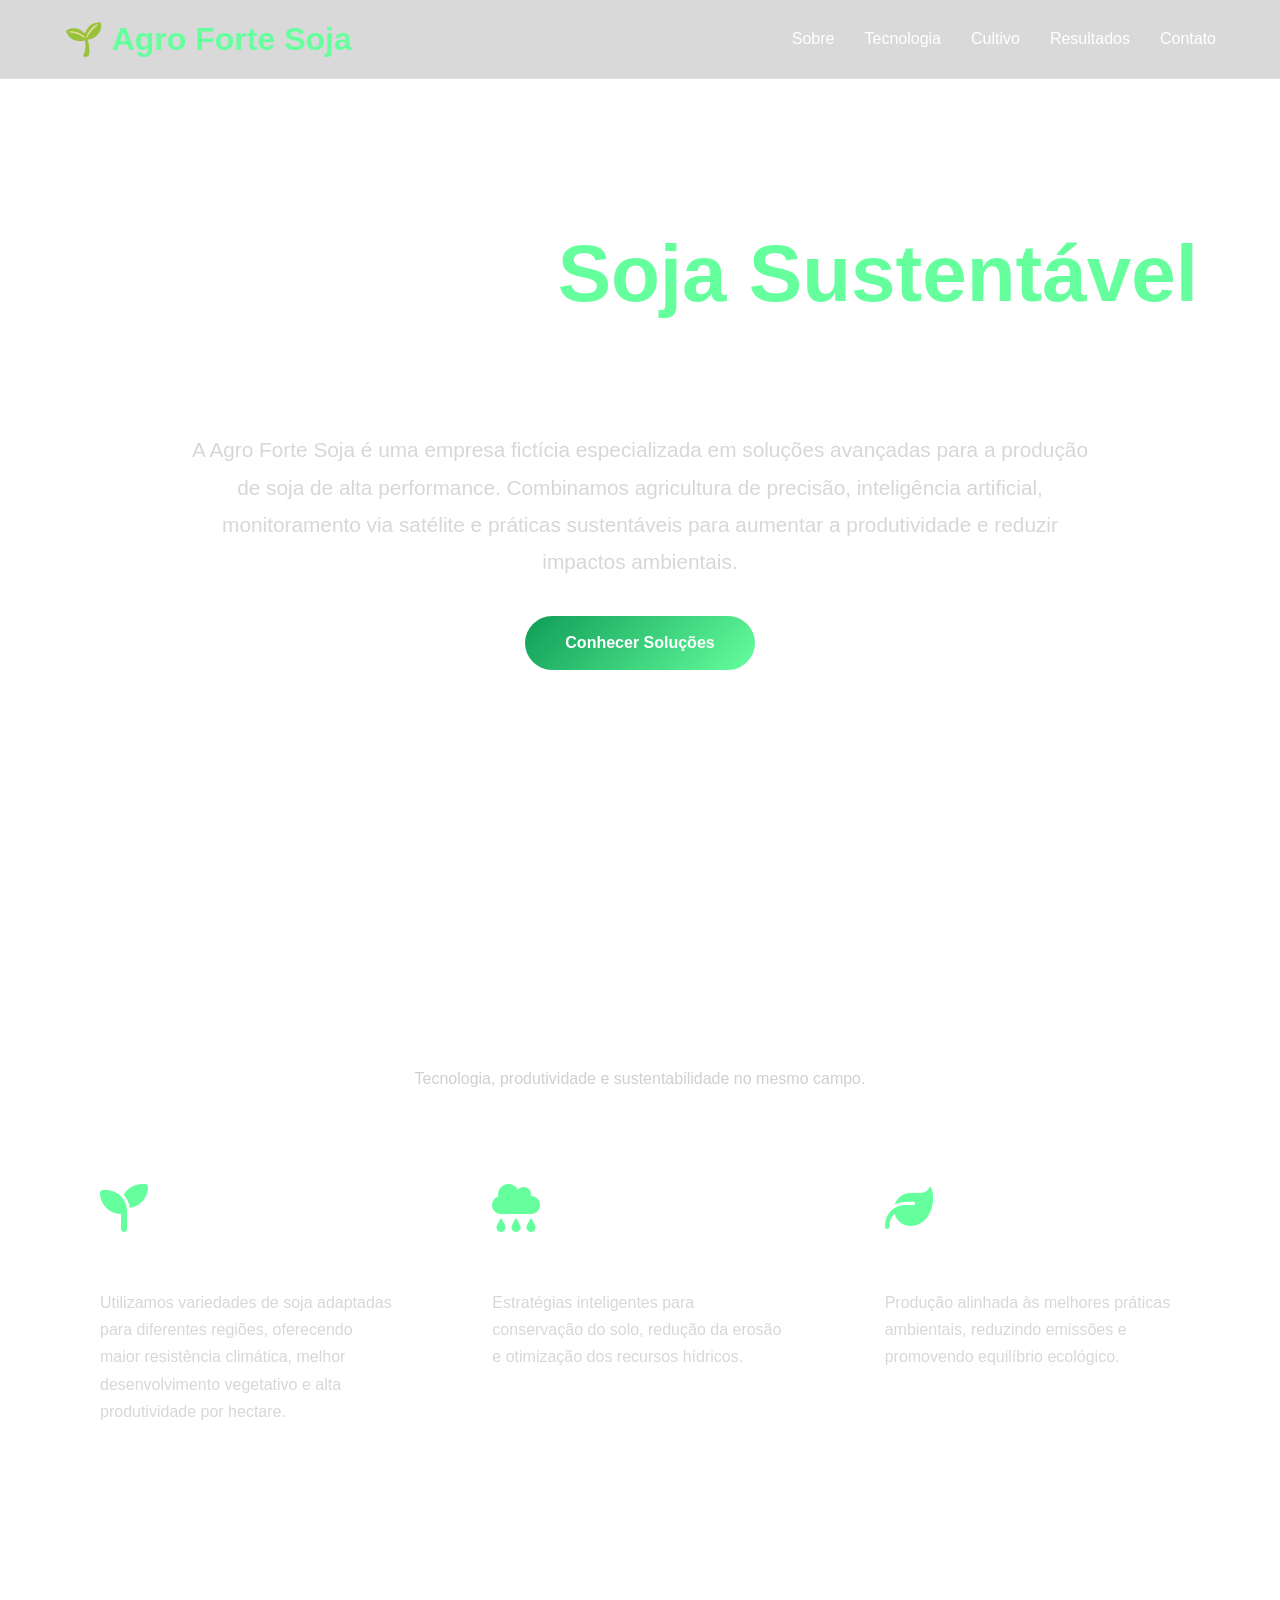
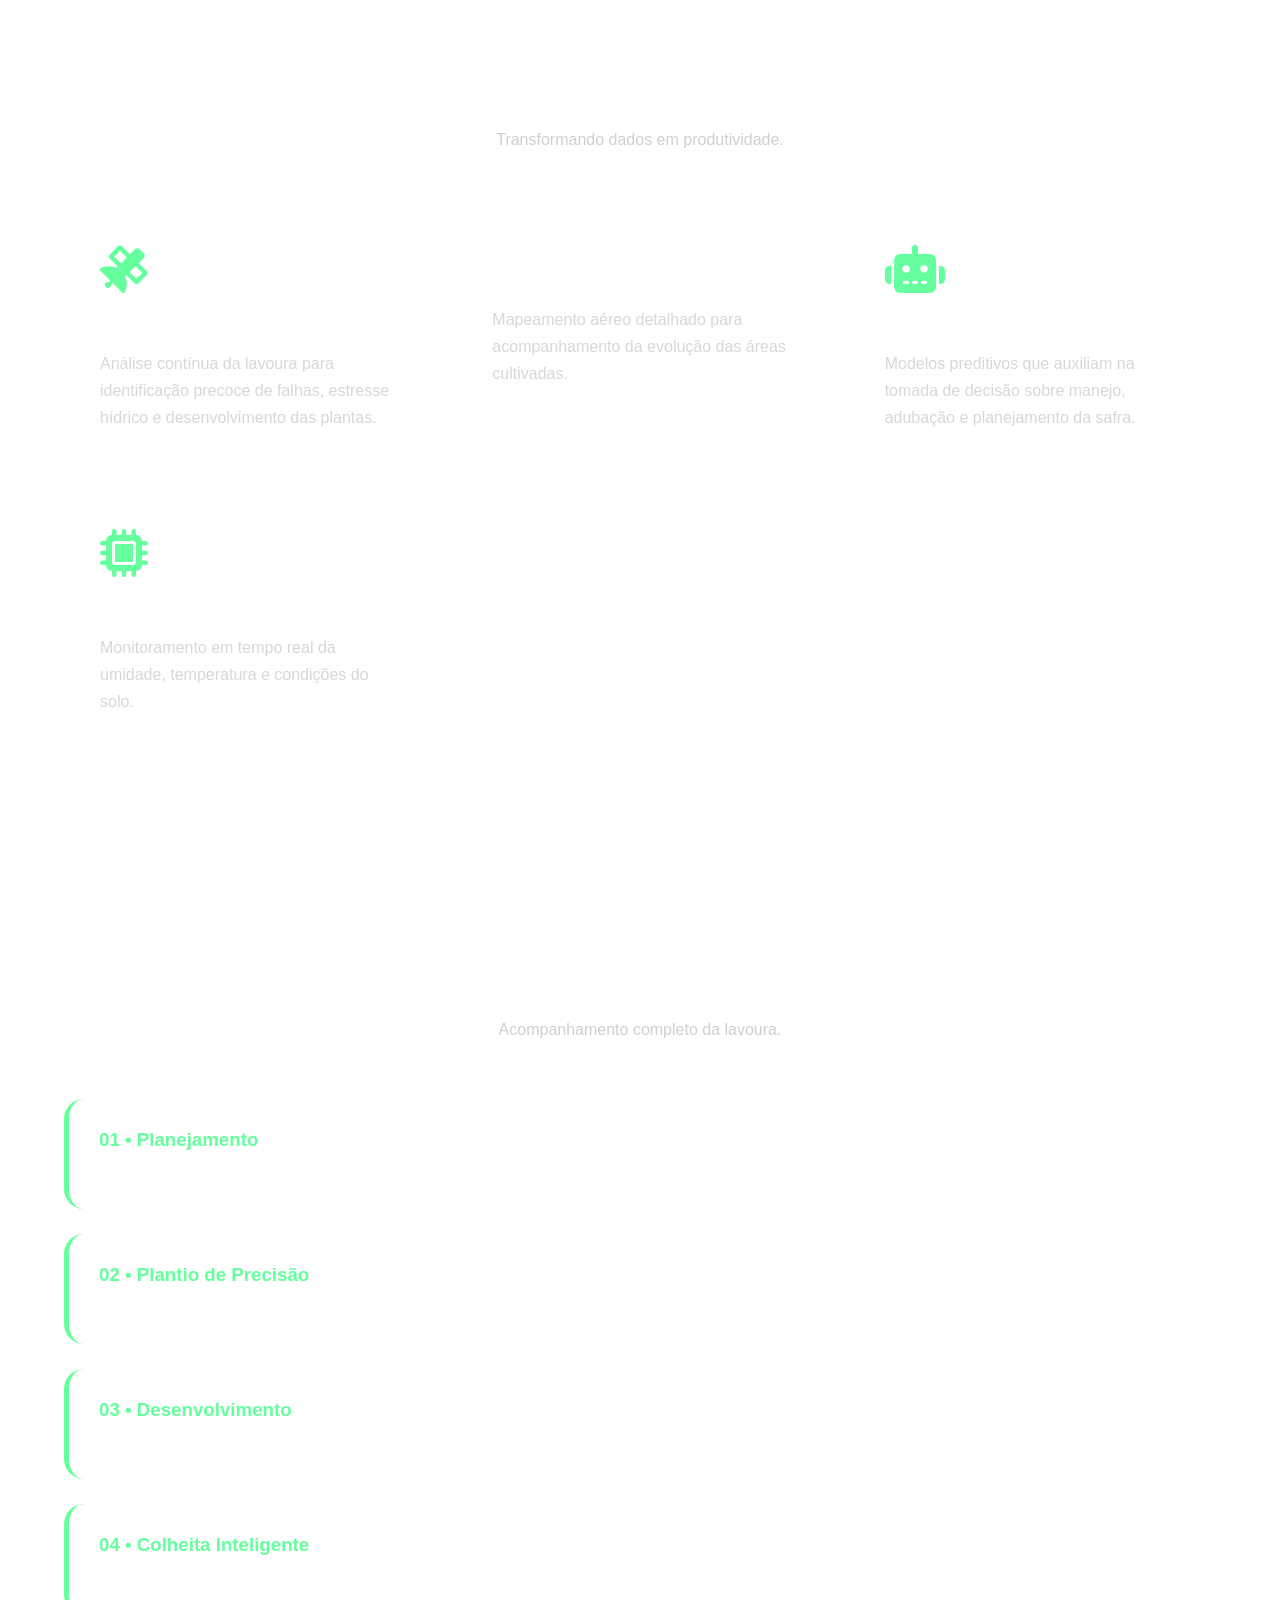
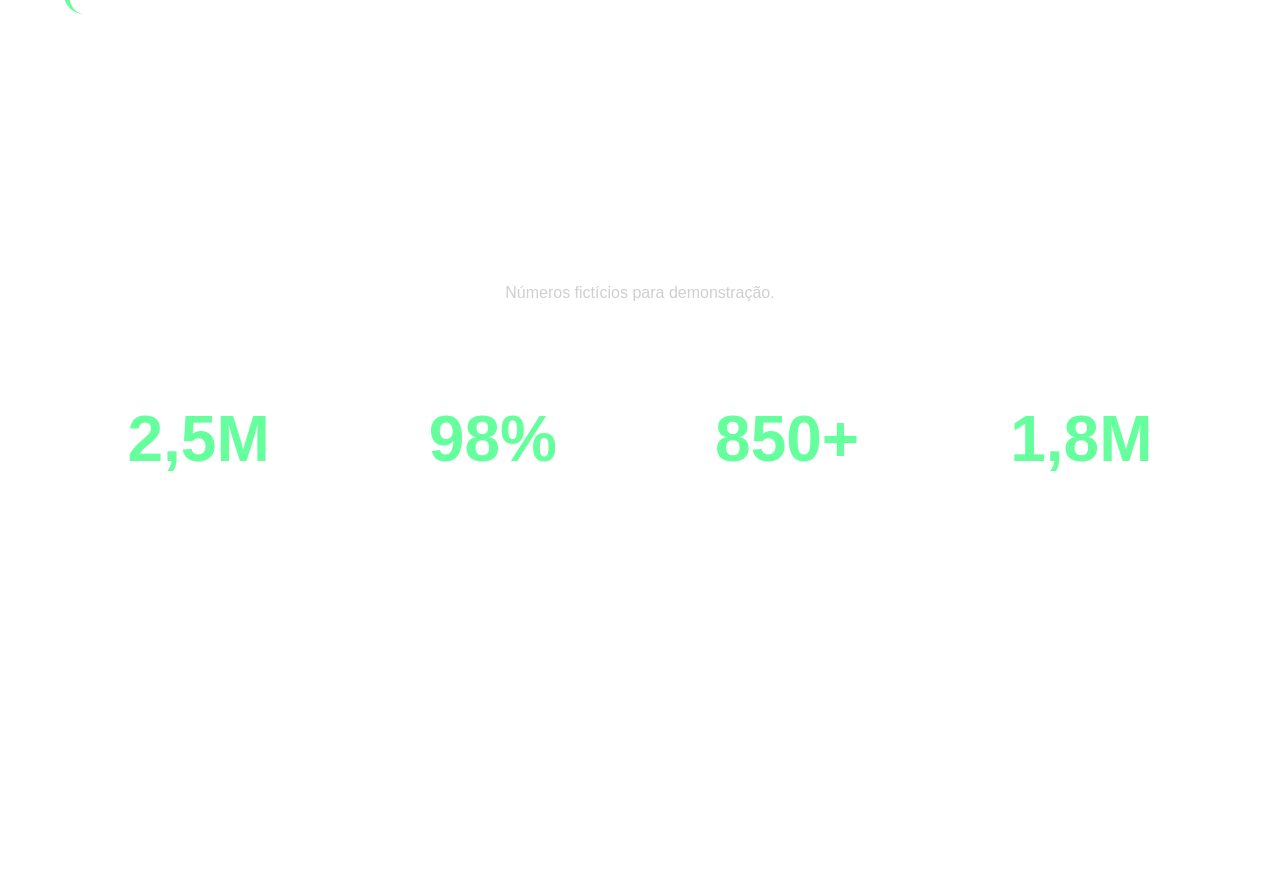
<file: index.html>
<!DOCTYPE html>
<html lang="pt-BR">
<head>
<meta charset="UTF-8">
<meta name="viewport" content="width=device-width, initial-scale=1.0">
<title>Agro Forte Soja | Tecnologia e Sustentabilidade</title>

<link rel="stylesheet" href="https://cdnjs.cloudflare.com/ajax/libs/font-awesome/6.5.2/css/all.min.css">

<style>
*{
    margin:0;
    padding:0;
    box-sizing:border-box;
    font-family:'Segoe UI',sans-serif;
}

body{
    background:transparent;
    color:#fff;
    overflow-x:hidden;
}

.container{
    width:90%;
    max-width:1400px;
    margin:auto;
}

header{
    position:fixed;
    width:100%;
    top:0;
    z-index:1000;
    background:rgba(0,0,0,.15);
    backdrop-filter:blur(15px);
    border-bottom:1px solid rgba(255,255,255,.1);
}

nav{
    display:flex;
    justify-content:space-between;
    align-items:center;
    padding:20px 0;
}

.logo{
    font-size:2rem;
    font-weight:700;
    color:#65ff9d;
}

.menu{
    display:flex;
    gap:30px;
}

.menu a{
    color:white;
    text-decoration:none;
    transition:.3s;
}

.menu a:hover{
    color:#65ff9d;
}

.hero{
    min-height:100vh;
    display:flex;
    align-items:center;
    text-align:center;
    padding-top:100px;
}

.hero-content{
    width:100%;
}

.hero h1{
    font-size:5rem;
    line-height:1.1;
    margin-bottom:25px;
}

.hero h1 span{
    color:#65ff9d;
}

.hero p{
    max-width:900px;
    margin:auto;
    font-size:1.3rem;
    color:#d7d7d7;
    line-height:1.8;
}

.btn{
    display:inline-block;
    margin-top:35px;
    padding:18px 40px;
    background:linear-gradient(135deg,#0f9d58,#65ff9d);
    color:white;
    text-decoration:none;
    border-radius:50px;
    font-weight:600;
    transition:.3s;
}

.btn:hover{
    transform:translateY(-5px);
}

section{
    padding:100px 0;
}

.section-title{
    text-align:center;
    margin-bottom:60px;
}

.section-title h2{
    font-size:3rem;
    margin-bottom:15px;
}

.section-title p{
    color:#cfcfcf;
}

.grid{
    display:grid;
    grid-template-columns:repeat(auto-fit,minmax(300px,1fr));
    gap:25px;
}

.card{
    background:rgba(255,255,255,.06);
    border:1px solid rgba(255,255,255,.12);
    backdrop-filter:blur(15px);
    border-radius:25px;
    padding:35px;
    transition:.4s;
}

.card:hover{
    transform:translateY(-8px);
}

.card i{
    font-size:3rem;
    color:#65ff9d;
    margin-bottom:20px;
}

.card h3{
    margin-bottom:15px;
}

.card p{
    line-height:1.7;
    color:#d7d7d7;
}

.stats{
    display:grid;
    grid-template-columns:repeat(auto-fit,minmax(250px,1fr));
    gap:25px;
}

.stat{
    text-align:center;
    padding:40px;
    border-radius:25px;
    background:rgba(255,255,255,.06);
    backdrop-filter:blur(15px);
}

.number{
    font-size:4rem;
    color:#65ff9d;
    font-weight:bold;
}

.timeline{
    display:flex;
    flex-direction:column;
    gap:25px;
}

.phase{
    background:rgba(255,255,255,.06);
    padding:30px;
    border-radius:20px;
    border-left:5px solid #65ff9d;
}

.phase h3{
    margin-bottom:10px;
    color:#65ff9d;
}

footer{
    text-align:center;
    padding:50px 20px;
    border-top:1px solid rgba(255,255,255,.1);
}

.social{
    margin:20px 0;
}

.social a{
    color:white;
    margin:0 10px;
    font-size:1.5rem;
}

@media(max-width:768px){

.hero h1{
    font-size:3rem;
}

.menu{
    display:none;
}

}
</style>
</head>
<body>

<header>
<div class="container">
<nav>
<div class="logo">🌱 Agro Forte Soja</div>

<div class="menu">
<a href="#sobre">Sobre</a>
<a href="#tecnologia">Tecnologia</a>
<a href="#cultivo">Cultivo</a>
<a href="#resultados">Resultados</a>
<a href="#contato">Contato</a>
</div>
</nav>
</div>
</header>

<section class="hero">
<div class="container">

<div class="hero-content">

<h1>
O Futuro da <span>Soja Sustentável</span>
Começa Hoje
</h1>

<p>
A Agro Forte Soja é uma empresa fictícia especializada em soluções
avançadas para a produção de soja de alta performance. Combinamos
agricultura de precisão, inteligência artificial, monitoramento
via satélite e práticas sustentáveis para aumentar a produtividade
e reduzir impactos ambientais.
</p>

<a href="#" class="btn">
Conhecer Soluções
</a>

</div>

</div>
</section>

<section id="sobre">

<div class="container">

<div class="section-title">
<h2>Especialistas em Soja</h2>
<p>Tecnologia, produtividade e sustentabilidade no mesmo campo.</p>
</div>

<div class="grid">

<div class="card">
<i class="fas fa-seedling"></i>
<h3>Seleção Genética</h3>
<p>
Utilizamos variedades de soja adaptadas para diferentes regiões,
oferecendo maior resistência climática, melhor desenvolvimento
vegetativo e alta produtividade por hectare.
</p>
</div>

<div class="card">
<i class="fas fa-cloud-rain"></i>
<h3>Manejo Sustentável</h3>
<p>
Estratégias inteligentes para conservação do solo, redução da
erosão e otimização dos recursos hídricos.
</p>
</div>

<div class="card">
<i class="fas fa-leaf"></i>
<h3>Baixo Impacto Ambiental</h3>
<p>
Produção alinhada às melhores práticas ambientais, reduzindo
emissões e promovendo equilíbrio ecológico.
</p>
</div>

</div>

</div>

</section>

<section id="tecnologia">

<div class="container">

<div class="section-title">
<h2>Tecnologias Aplicadas</h2>
<p>Transformando dados em produtividade.</p>
</div>

<div class="grid">

<div class="card">
<i class="fas fa-satellite"></i>
<h3>Monitoramento por Satélite</h3>
<p>
Análise contínua da lavoura para identificação precoce de falhas,
estresse hídrico e desenvolvimento das plantas.
</p>
</div>

<div class="card">
<i class="fas fa-drone"></i>
<h3>Drones Agrícolas</h3>
<p>
Mapeamento aéreo detalhado para acompanhamento da evolução das
áreas cultivadas.
</p>
</div>

<div class="card">
<i class="fas fa-robot"></i>
<h3>Inteligência Artificial</h3>
<p>
Modelos preditivos que auxiliam na tomada de decisão sobre manejo,
adubação e planejamento da safra.
</p>
</div>

<div class="card">
<i class="fas fa-microchip"></i>
<h3>Sensores IoT</h3>
<p>
Monitoramento em tempo real da umidade, temperatura e condições
do solo.
</p>
</div>

</div>

</div>

</section>

<section id="cultivo">

<div class="container">

<div class="section-title">
<h2>Ciclo Inteligente da Soja</h2>
<p>Acompanhamento completo da lavoura.</p>
</div>

<div class="timeline">

<div class="phase">
<h3>01 • Planejamento</h3>
<p>
Mapeamento da área, análise do solo e definição da melhor estratégia
de plantio.
</p>
</div>

<div class="phase">
<h3>02 • Plantio de Precisão</h3>
<p>
Distribuição otimizada de sementes utilizando equipamentos de alta
tecnologia.
</p>
</div>

<div class="phase">
<h3>03 • Desenvolvimento</h3>
<p>
Monitoramento constante da cultura utilizando sensores, drones e
imagens de satélite.
</p>
</div>

<div class="phase">
<h3>04 • Colheita Inteligente</h3>
<p>
Coleta de dados produtivos para geração de relatórios e melhoria
contínua das próximas safras.
</p>
</div>

</div>

</div>

</section>

<section id="resultados">

<div class="container">

<div class="section-title">
<h2>Resultados que Inspiram</h2>
<p>Números fictícios para demonstração.</p>
</div>

<div class="stats">

<div class="stat">
<div class="number">2,5M</div>
<p>Sacas Produzidas</p>
</div>

<div class="stat">
<div class="number">98%</div>
<p>Eficiência Operacional</p>
</div>

<div class="stat">
<div class="number">850+</div>
<p>Propriedades Atendidas</p>
</div>

<div class="stat">
<div class="number">1,8M</div>
<p>Hectares Monitorados</p>
</div>

</div>

</div>

</section>

<footer id="contato">

<h2>Agro Forte Soja</h2>

<p>
Tecnologia, inovação e sustentabilidade para uma agricultura mais forte.
</p>

<div class="social">
<a href="#"><i class="fab fa-instagram"></i></a>
<a href="#"><i class="fab fa-linkedin"></i></a>
<a href="#"><i class="fab fa-facebook"></i></a>
<a href="#"><i class="fab fa-youtube"></i></a>
</div>

<p>contato@agrofortesoja.com.br</p>
<p>© 2026 Agro Forte Soja - Todos os direitos reservados.</p>

</footer>

</body>
</html>
</file>
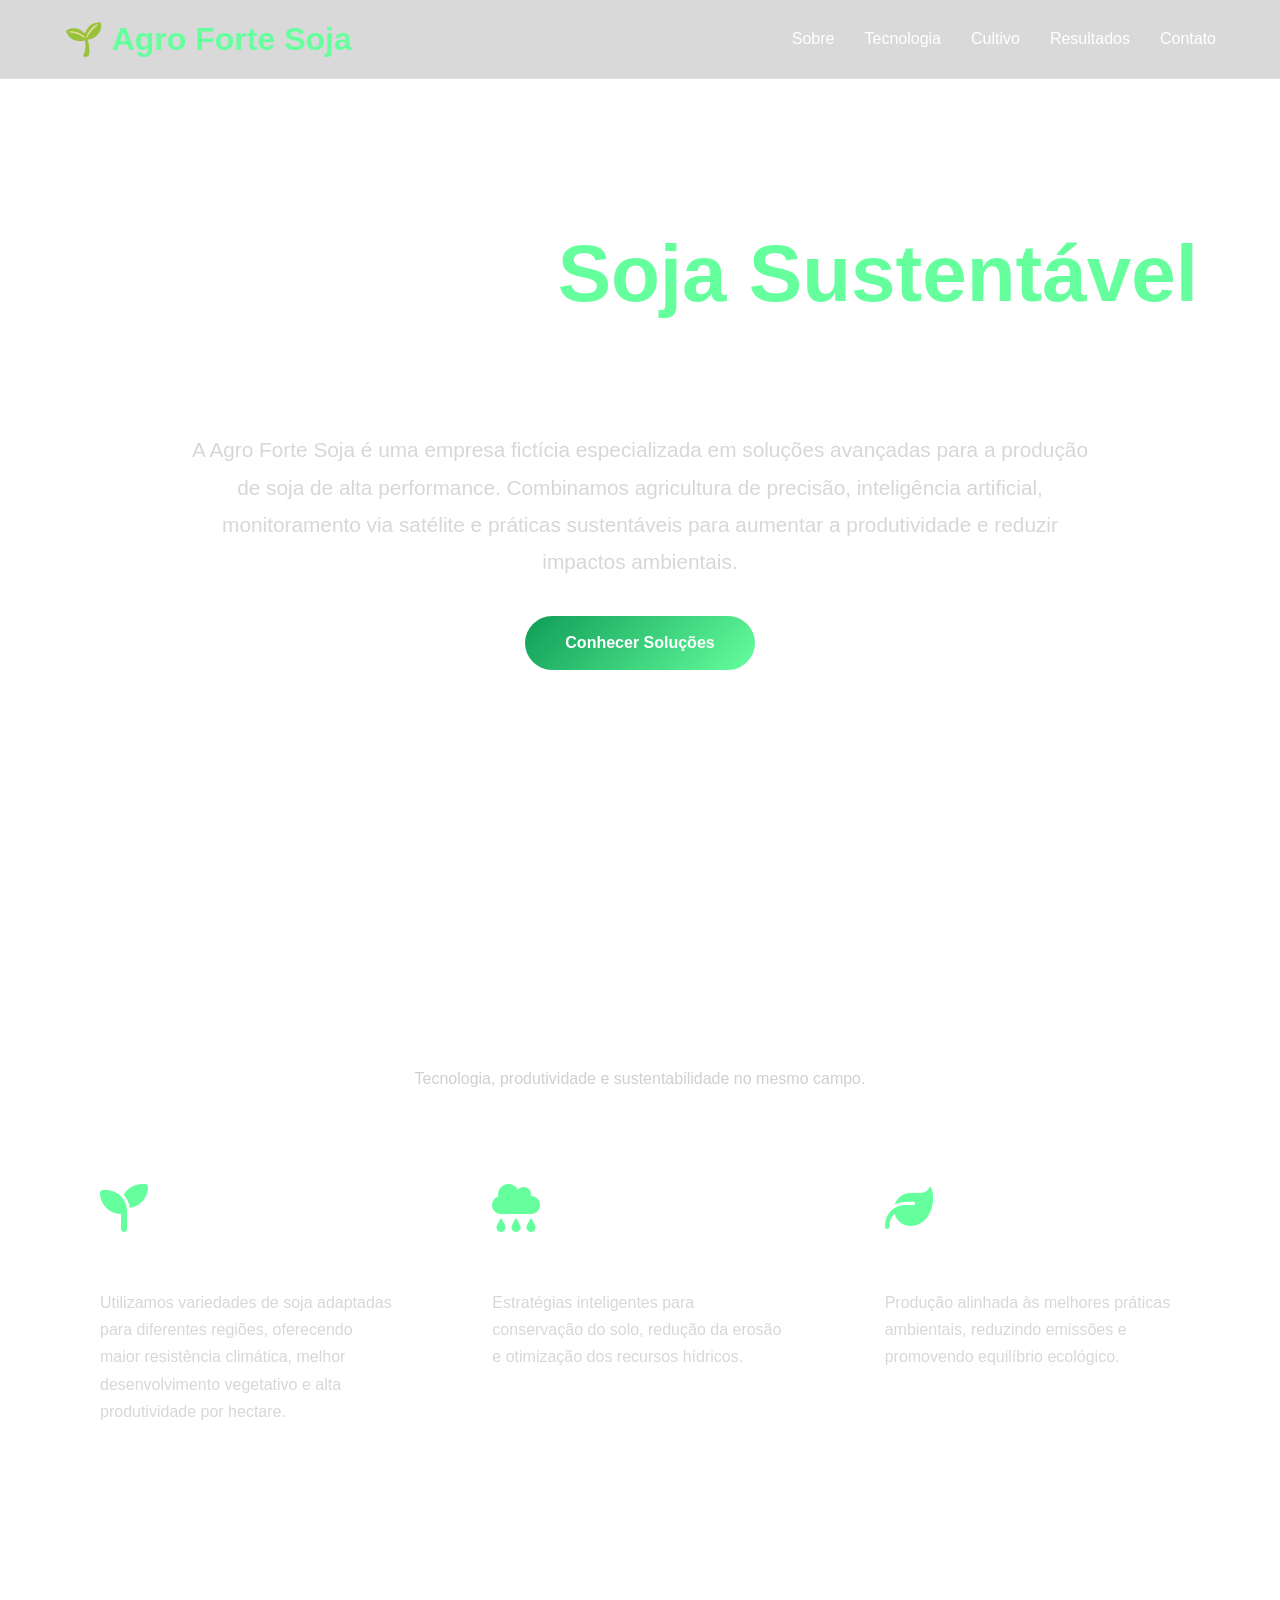
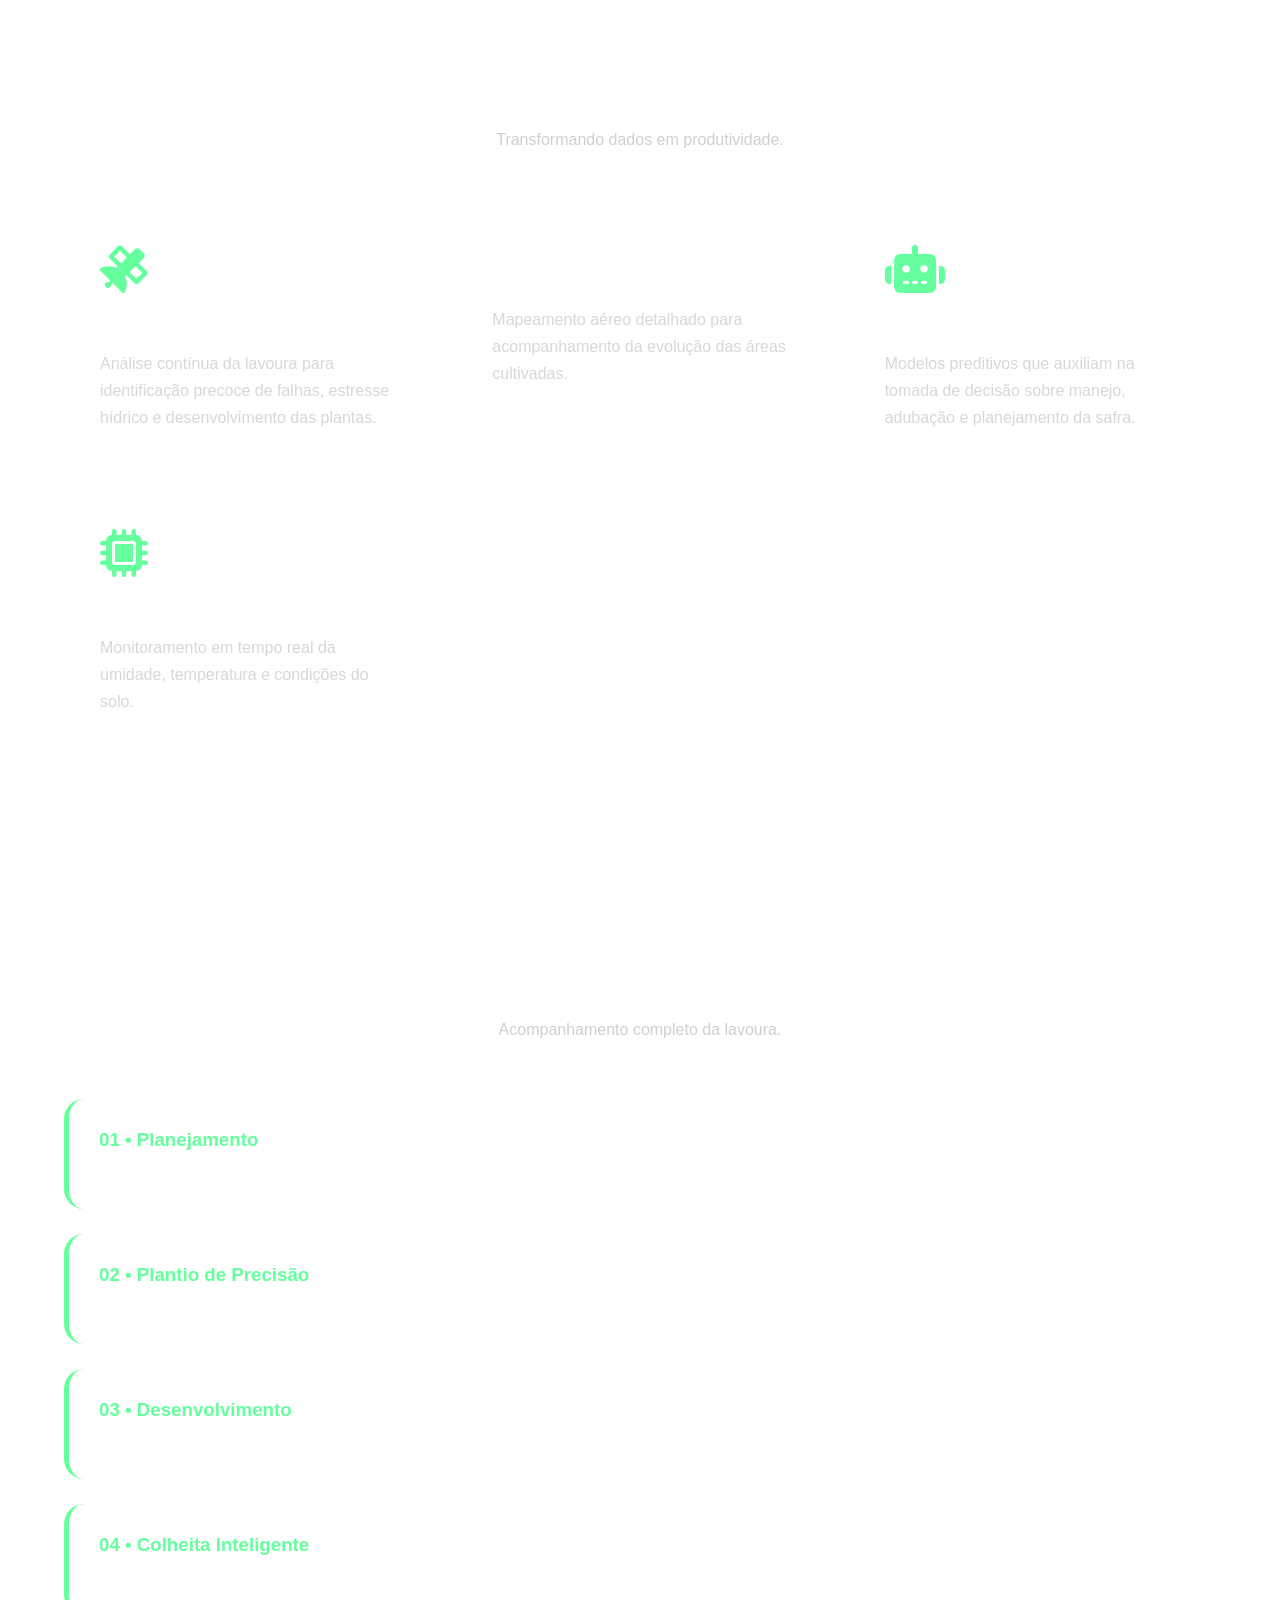
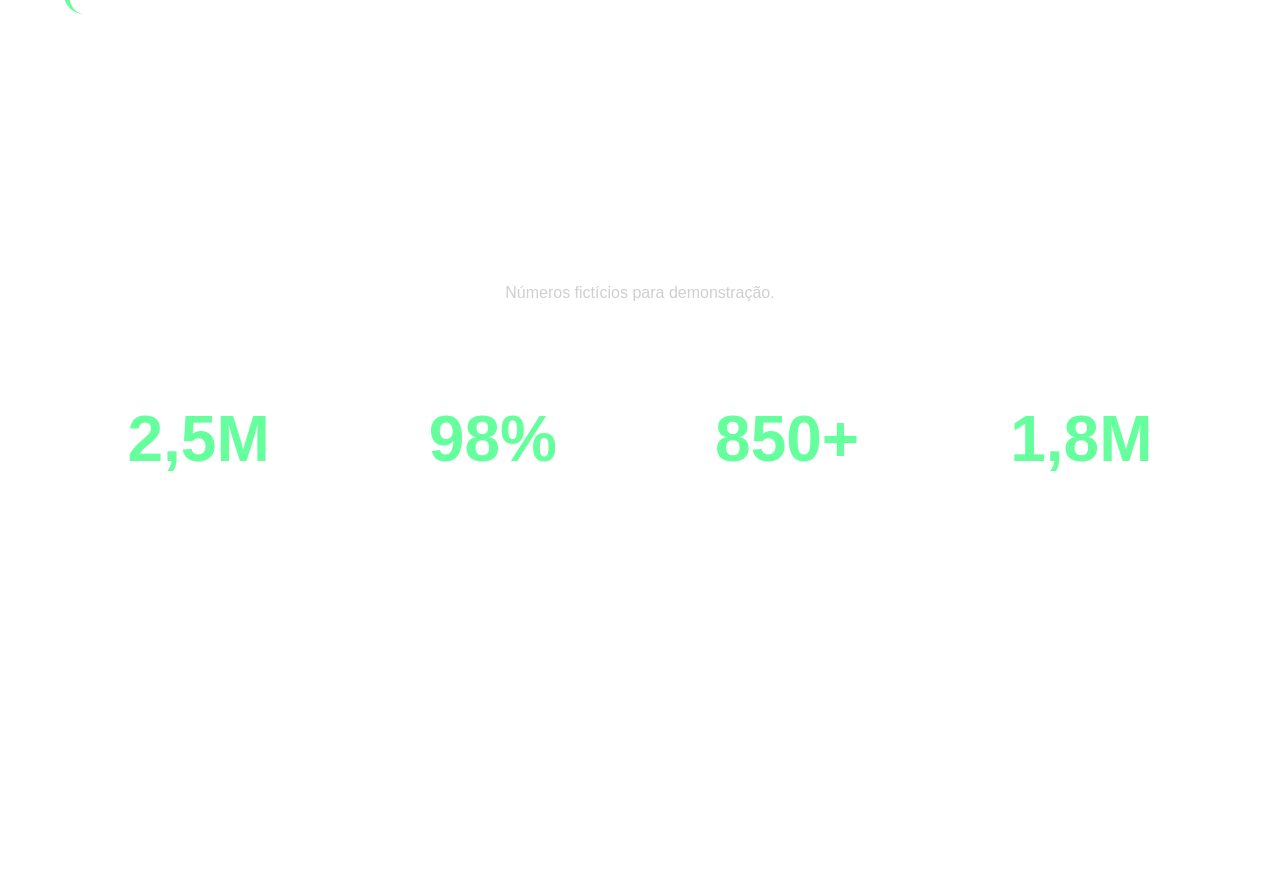
<file: index (2).html>
<!DOCTYPE html>
<html lang="pt-BR">
<head>
<meta charset="UTF-8">
<meta name="viewport" content="width=device-width, initial-scale=1.0">
<title>Agro Forte Soja | Tecnologia e Sustentabilidade</title>

<link rel="stylesheet" href="https://cdnjs.cloudflare.com/ajax/libs/font-awesome/6.5.2/css/all.min.css">

<style>
*{
    margin:0;
    padding:0;
    box-sizing:border-box;
    font-family:'Segoe UI',sans-serif;
}

body{
    background:transparent;
    color:#fff;
    overflow-x:hidden;
}

.container{
    width:90%;
    max-width:1400px;
    margin:auto;
}

header{
    position:fixed;
    width:100%;
    top:0;
    z-index:1000;
    background:rgba(0,0,0,.15);
    backdrop-filter:blur(15px);
    border-bottom:1px solid rgba(255,255,255,.1);
}

nav{
    display:flex;
    justify-content:space-between;
    align-items:center;
    padding:20px 0;
}

.logo{
    font-size:2rem;
    font-weight:700;
    color:#65ff9d;
}

.menu{
    display:flex;
    gap:30px;
}

.menu a{
    color:white;
    text-decoration:none;
    transition:.3s;
}

.menu a:hover{
    color:#65ff9d;
}

.hero{
    min-height:100vh;
    display:flex;
    align-items:center;
    text-align:center;
    padding-top:100px;
}

.hero-content{
    width:100%;
}

.hero h1{
    font-size:5rem;
    line-height:1.1;
    margin-bottom:25px;
}

.hero h1 span{
    color:#65ff9d;
}

.hero p{
    max-width:900px;
    margin:auto;
    font-size:1.3rem;
    color:#d7d7d7;
    line-height:1.8;
}

.btn{
    display:inline-block;
    margin-top:35px;
    padding:18px 40px;
    background:linear-gradient(135deg,#0f9d58,#65ff9d);
    color:white;
    text-decoration:none;
    border-radius:50px;
    font-weight:600;
    transition:.3s;
}

.btn:hover{
    transform:translateY(-5px);
}

section{
    padding:100px 0;
}

.section-title{
    text-align:center;
    margin-bottom:60px;
}

.section-title h2{
    font-size:3rem;
    margin-bottom:15px;
}

.section-title p{
    color:#cfcfcf;
}

.grid{
    display:grid;
    grid-template-columns:repeat(auto-fit,minmax(300px,1fr));
    gap:25px;
}

.card{
    background:rgba(255,255,255,.06);
    border:1px solid rgba(255,255,255,.12);
    backdrop-filter:blur(15px);
    border-radius:25px;
    padding:35px;
    transition:.4s;
}

.card:hover{
    transform:translateY(-8px);
}

.card i{
    font-size:3rem;
    color:#65ff9d;
    margin-bottom:20px;
}

.card h3{
    margin-bottom:15px;
}

.card p{
    line-height:1.7;
    color:#d7d7d7;
}

.stats{
    display:grid;
    grid-template-columns:repeat(auto-fit,minmax(250px,1fr));
    gap:25px;
}

.stat{
    text-align:center;
    padding:40px;
    border-radius:25px;
    background:rgba(255,255,255,.06);
    backdrop-filter:blur(15px);
}

.number{
    font-size:4rem;
    color:#65ff9d;
    font-weight:bold;
}

.timeline{
    display:flex;
    flex-direction:column;
    gap:25px;
}

.phase{
    background:rgba(255,255,255,.06);
    padding:30px;
    border-radius:20px;
    border-left:5px solid #65ff9d;
}

.phase h3{
    margin-bottom:10px;
    color:#65ff9d;
}

footer{
    text-align:center;
    padding:50px 20px;
    border-top:1px solid rgba(255,255,255,.1);
}

.social{
    margin:20px 0;
}

.social a{
    color:white;
    margin:0 10px;
    font-size:1.5rem;
}

@media(max-width:768px){

.hero h1{
    font-size:3rem;
}

.menu{
    display:none;
}

}
</style>
</head>
<body>

<header>
<div class="container">
<nav>
<div class="logo">🌱 Agro Forte Soja</div>

<div class="menu">
<a href="#sobre">Sobre</a>
<a href="#tecnologia">Tecnologia</a>
<a href="#cultivo">Cultivo</a>
<a href="#resultados">Resultados</a>
<a href="#contato">Contato</a>
</div>
</nav>
</div>
</header>

<section class="hero">
<div class="container">

<div class="hero-content">

<h1>
O Futuro da <span>Soja Sustentável</span>
Começa Hoje
</h1>

<p>
A Agro Forte Soja é uma empresa fictícia especializada em soluções
avançadas para a produção de soja de alta performance. Combinamos
agricultura de precisão, inteligência artificial, monitoramento
via satélite e práticas sustentáveis para aumentar a produtividade
e reduzir impactos ambientais.
</p>

<a href="#" class="btn">
Conhecer Soluções
</a>

</div>

</div>
</section>

<section id="sobre">

<div class="container">

<div class="section-title">
<h2>Especialistas em Soja</h2>
<p>Tecnologia, produtividade e sustentabilidade no mesmo campo.</p>
</div>

<div class="grid">

<div class="card">
<i class="fas fa-seedling"></i>
<h3>Seleção Genética</h3>
<p>
Utilizamos variedades de soja adaptadas para diferentes regiões,
oferecendo maior resistência climática, melhor desenvolvimento
vegetativo e alta produtividade por hectare.
</p>
</div>

<div class="card">
<i class="fas fa-cloud-rain"></i>
<h3>Manejo Sustentável</h3>
<p>
Estratégias inteligentes para conservação do solo, redução da
erosão e otimização dos recursos hídricos.
</p>
</div>

<div class="card">
<i class="fas fa-leaf"></i>
<h3>Baixo Impacto Ambiental</h3>
<p>
Produção alinhada às melhores práticas ambientais, reduzindo
emissões e promovendo equilíbrio ecológico.
</p>
</div>

</div>

</div>

</section>

<section id="tecnologia">

<div class="container">

<div class="section-title">
<h2>Tecnologias Aplicadas</h2>
<p>Transformando dados em produtividade.</p>
</div>

<div class="grid">

<div class="card">
<i class="fas fa-satellite"></i>
<h3>Monitoramento por Satélite</h3>
<p>
Análise contínua da lavoura para identificação precoce de falhas,
estresse hídrico e desenvolvimento das plantas.
</p>
</div>

<div class="card">
<i class="fas fa-drone"></i>
<h3>Drones Agrícolas</h3>
<p>
Mapeamento aéreo detalhado para acompanhamento da evolução das
áreas cultivadas.
</p>
</div>

<div class="card">
<i class="fas fa-robot"></i>
<h3>Inteligência Artificial</h3>
<p>
Modelos preditivos que auxiliam na tomada de decisão sobre manejo,
adubação e planejamento da safra.
</p>
</div>

<div class="card">
<i class="fas fa-microchip"></i>
<h3>Sensores IoT</h3>
<p>
Monitoramento em tempo real da umidade, temperatura e condições
do solo.
</p>
</div>

</div>

</div>

</section>

<section id="cultivo">

<div class="container">

<div class="section-title">
<h2>Ciclo Inteligente da Soja</h2>
<p>Acompanhamento completo da lavoura.</p>
</div>

<div class="timeline">

<div class="phase">
<h3>01 • Planejamento</h3>
<p>
Mapeamento da área, análise do solo e definição da melhor estratégia
de plantio.
</p>
</div>

<div class="phase">
<h3>02 • Plantio de Precisão</h3>
<p>
Distribuição otimizada de sementes utilizando equipamentos de alta
tecnologia.
</p>
</div>

<div class="phase">
<h3>03 • Desenvolvimento</h3>
<p>
Monitoramento constante da cultura utilizando sensores, drones e
imagens de satélite.
</p>
</div>

<div class="phase">
<h3>04 • Colheita Inteligente</h3>
<p>
Coleta de dados produtivos para geração de relatórios e melhoria
contínua das próximas safras.
</p>
</div>

</div>

</div>

</section>

<section id="resultados">

<div class="container">

<div class="section-title">
<h2>Resultados que Inspiram</h2>
<p>Números fictícios para demonstração.</p>
</div>

<div class="stats">

<div class="stat">
<div class="number">2,5M</div>
<p>Sacas Produzidas</p>
</div>

<div class="stat">
<div class="number">98%</div>
<p>Eficiência Operacional</p>
</div>

<div class="stat">
<div class="number">850+</div>
<p>Propriedades Atendidas</p>
</div>

<div class="stat">
<div class="number">1,8M</div>
<p>Hectares Monitorados</p>
</div>

</div>

</div>

</section>

<footer id="contato">

<h2>Agro Forte Soja</h2>

<p>
Tecnologia, inovação e sustentabilidade para uma agricultura mais forte.
</p>

<div class="social">
<a href="#"><i class="fab fa-instagram"></i></a>
<a href="#"><i class="fab fa-linkedin"></i></a>
<a href="#"><i class="fab fa-facebook"></i></a>
<a href="#"><i class="fab fa-youtube"></i></a>
</div>

<p>contato@agrofortesoja.com.br</p>
<p>© 2026 Agro Forte Soja - Todos os direitos reservados.</p>

</footer>

</body>
</html>
</file>
